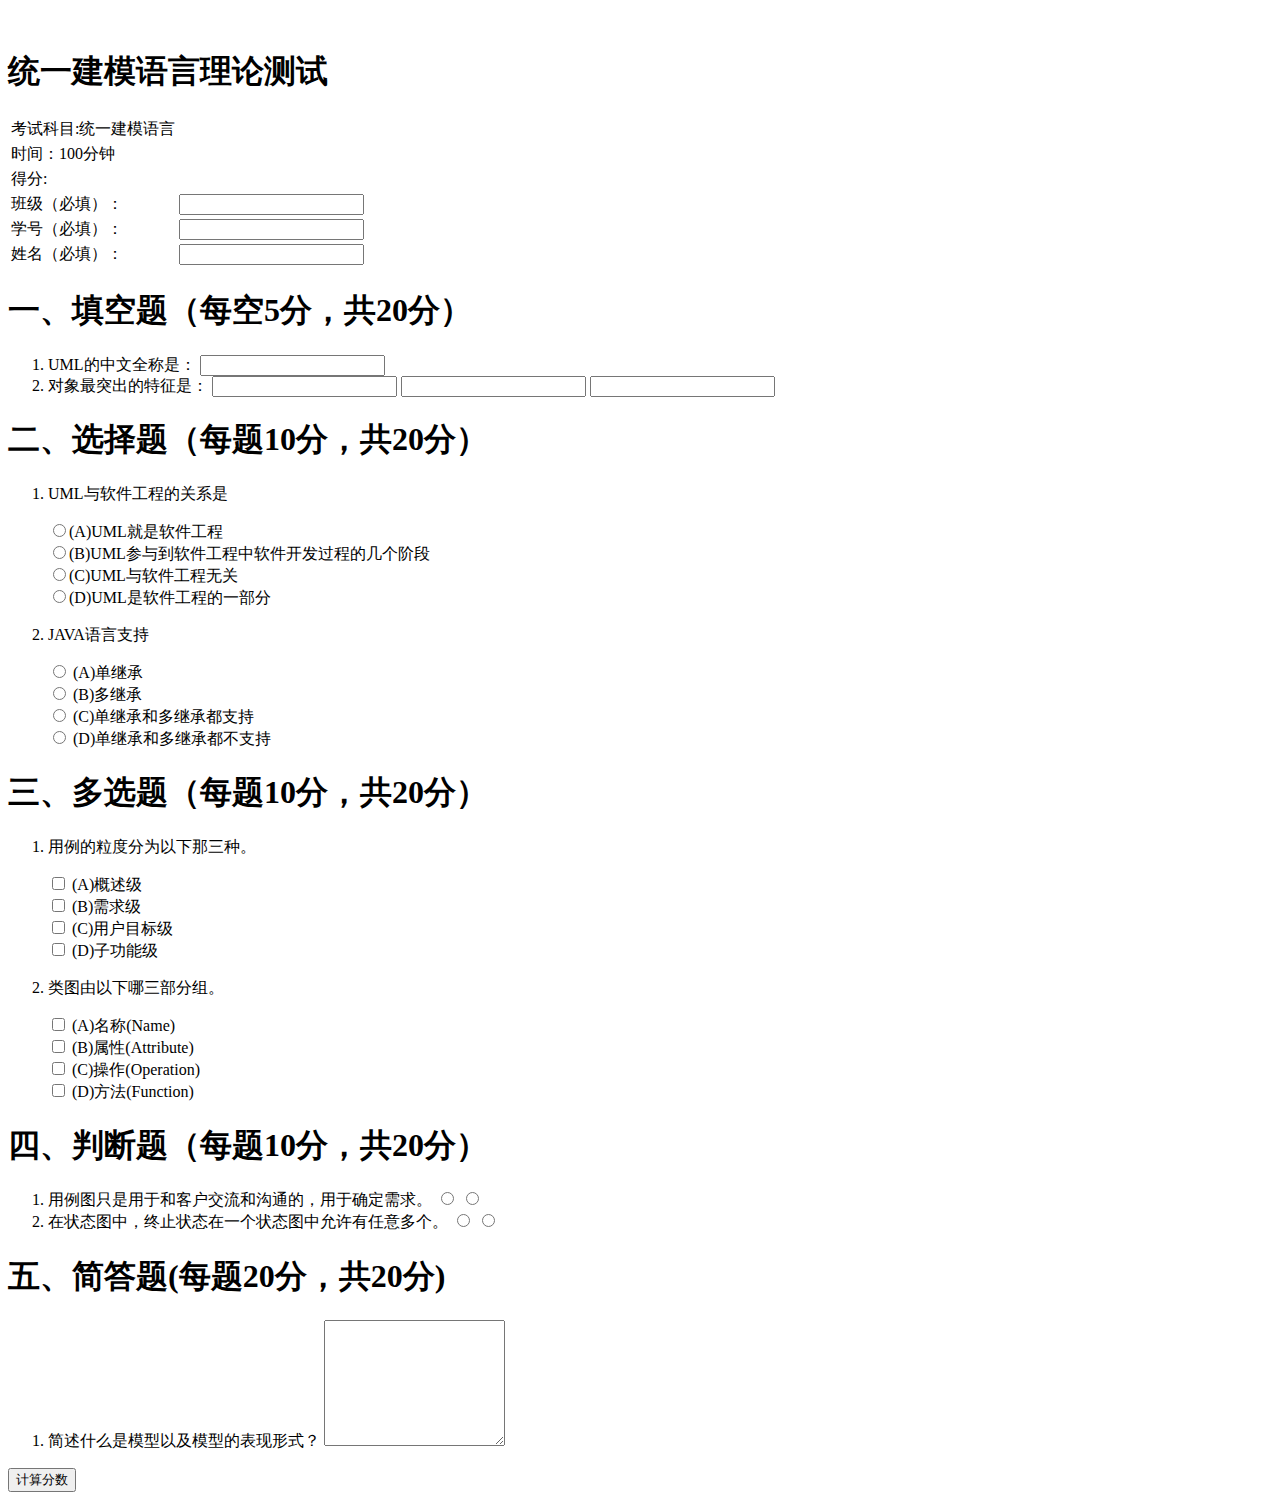
<file: index.html>
<!DOCTYPE html>
<html lang="EN">
<head>
    <meta http-equiv="Content-Type" content="text/html; charset=utf-8"/>
    <title>统一建模语言测试题</title>
</head>
<body>
<form>
    　<header>
    <h1>统一建模语言理论测试</h1>
    <table>
        <tr><td>考试科目:统一建模语言</td></tr>
        <tr><td>时间：100分钟</td></tr>
        <tr><td>得分:</td></tr>
        <tr>
            <td><label for="className">班级（必填）：</label></td>
            <td><input type="text" id="className"></td>
        </tr>
        <tr>
            <td><label for="studentNumber">学号（必填）：</label</td>
            <td><input type="text" id="studentNumber"></td>
        </tr>
        <tr>
            <td><label for="studentName">姓名（必填）：</label></td>
            <td><input type="text" id="studentName"></td>
        </tr>
    </table>
</header>
    <section>
        <header>
            <h1>一、填空题（每空5分，共20分）</h1>
        </header>
        <ol>
            <li>
                <label>UML的中文全称是： <input type="text"></label>
            </li>
            <li>
                <label>对象最突出的特征是：</label>
                <input type="text">
                <input type="text">
                <input type="text">
            </li>
        </ol>
    </section>
    <section>
        <header>
            <h1>二、选择题（每题10分，共20分）</h1>
        </header>
        <ol>
            <li>
                <p>UML与软件工程的关系是</p>
                <input type="radio" value="A">(A)UML就是软件工程
                <br/>
                <input type="radio" value="B">(B)UML参与到软件工程中软件开发过程的几个阶段
                <br/>
                <input type="radio" value="C">(C)UML与软件工程无关
                <br/>
                <input type="radio" value="D">(D)UML是软件工程的一部分
            </li>
            <li>
                <p>JAVA语言支持</p>
                <input type="radio" value="A"> (A)单继承
                <br/>
                <input type="radio" value="B"> (B)多继承
                <br/>
                <input type="radio" value="C"> (C)单继承和多继承都支持
                <br/>
                <input type="radio" value="D"> (D)单继承和多继承都不支持
            </li>
        </ol>
    </section>
    <section>
        <header>
            <h1>三、多选题（每题10分，共20分）</h1>
        </header>
        <ol>
            <li>
                <p>用例的粒度分为以下那三种。</p>
                <input type="checkbox" value="A"> (A)概述级
                <br/>
                <input type="checkbox" value="B"> (B)需求级
                <br/>
                <input type="checkbox" value="C"> (C)用户目标级
                <br/>
                <input type="checkbox" value="D"> (D)子功能级
            </li>
            <li>
                <p>类图由以下哪三部分组。</p>
                <input type="checkbox" value="A"> (A)名称(Name)
                <br/>
                <input type="checkbox" value="B"> (B)属性(Attribute)
                <br/>
                <input type="checkbox" value="C"> (C)操作(Operation)
                <br/>
                <input type="checkbox" value="D"> (D)方法(Function)
            </li>
        </ol>
    </section>
    <section>
        <header>
            <h1>四、判断题（每题10分，共20分）</h1>
        </header>
        <ol>
            <li>
                用例图只是用于和客户交流和沟通的，用于确定需求。
                <input type="radio" value="T">
                <input type="radio" value="F">
            </li>
            <li>
                在状态图中，终止状态在一个状态图中允许有任意多个。
                <input type="radio" value="T">
                <input type="radio" value="F">
            </li>
        </ol>
    </section>
    <section>
        <header>
            <h1>五、简答题(每题20分，共20分)</h1>
        </header>
        <ol>
            <li>
                简述什么是模型以及模型的表现形式？
                <textarea rows="8"></textarea>
            </li>
        </ol>
    </section>
    <button type="button">计算分数</button>
</form>
</body>
</html>
</file>
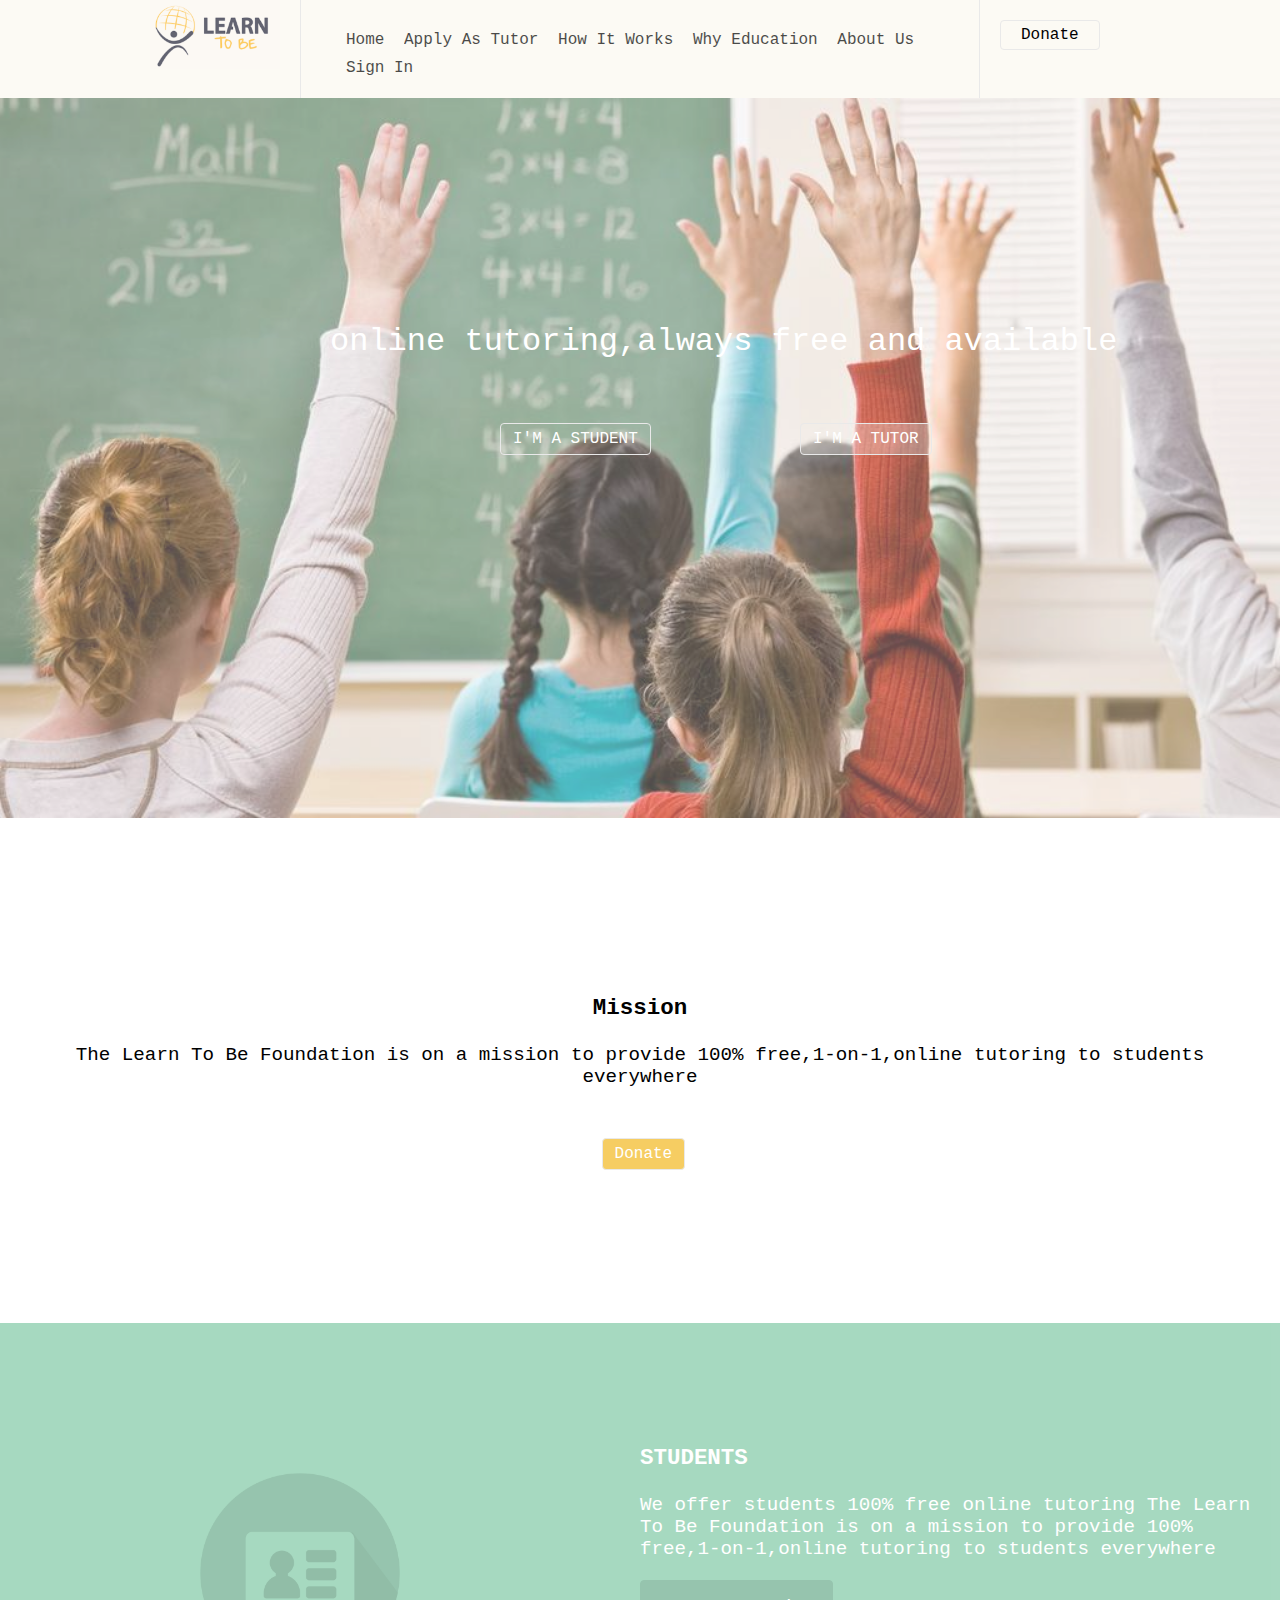
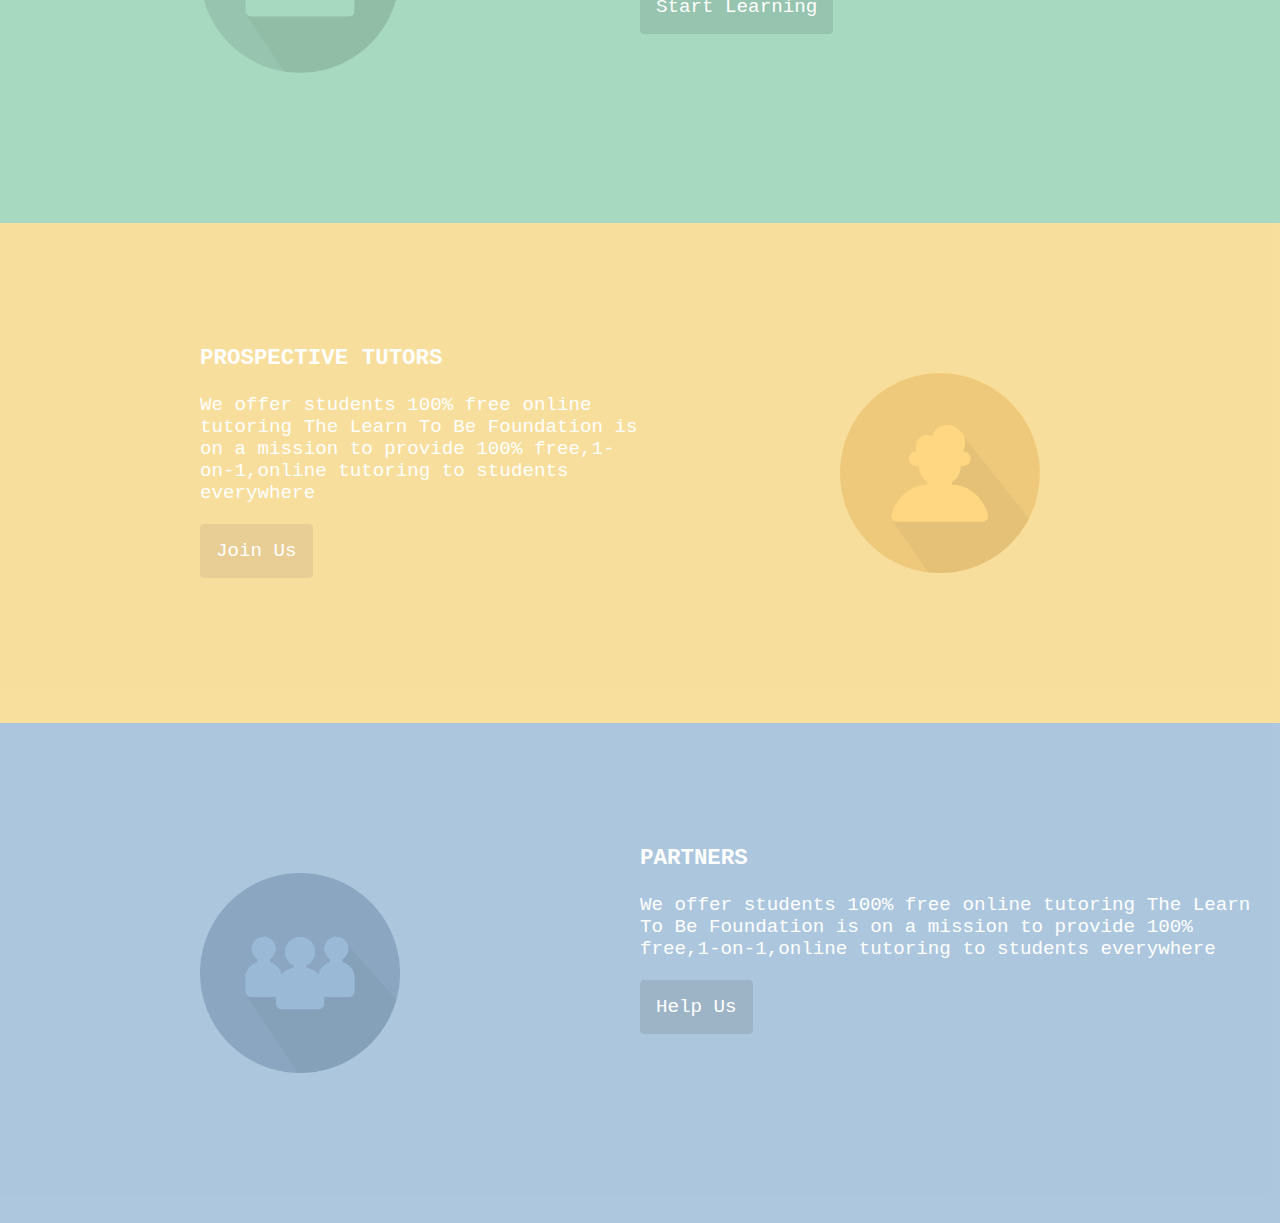
<file: first-day/index.html>
<!DOCTYPE html>
<html lang="en">
<head>
    <meta charset="UTF-8">
    <title>TW first day page</title>
    <link rel="stylesheet" href="index.css">
</head>
<body>


<header>
    <div class="logo">
        <img alt="图片.jpg" src="images/logo.png" class="logoImg">
    </div>
    <div class="navigation">
        <ul>
            <li>Home</li>
            <li>Apply As Tutor</li>
            <li>How It Works</li>
            <li>Why Education</li>
            <li>About Us</li>
            <li>Sign In</li>
        </ul>
    </div>
    <div class="donate">
        <div class="button btn-donate">Donate</div>
    </div>
</header>

<section>
    <img alt="图片.jpg" src="images/hero.png" class="firstImg">
    <div class="fontPosition">
         <span class="font">
             online tutoring,always free and available
         </span>
    </div>
    <div class="button btn-student">I'M A STUDENT</div>
    <div class="button btn-tutor">I'M A TUTOR</div>
</section>


<section class="second">
    <div class="fontPosition">
        <div class="font2">
            <h3>Mission</h3>
            The Learn To Be Foundation is on a mission to provide 100% free,1-on-1,online tutoring to students everywhere
        </div>
    </div>
    <div class="button btn-donate-second">Donate</div>
</section>


<section class="third">
    <div class="divide">
        <img alt="图片.jpg" src="images/1.png" class="thirdImg">
    </div>
    <div class="divide">
        <div class="font3">
            <h3>STUDENTS</h3>
            <span>
                We offer students 100% free online tutoring         The Learn To Be Foundation is on a mission to provide 100% free,1-on-1,online tutoring to students everywhere
            </span>
            <div class="button buttonCommon btn-start-learn">Start Learning</div>
        </div>
    </div>
</section>


<section class="four">
    <div class="divide">
        <div class="font4">
            <h3>PROSPECTIVE TUTORS</h3>
            <span>
                We offer students 100% free online tutoring         The Learn To Be Foundation is on a mission to provide 100% free,1-on-1,online tutoring to students everywhere
            </span>
            <div class="button buttonCommon btn-join">Join Us</div>
        </div>
    </div>
    <div class="divide">
        <img alt="图片.jpg" src="images/2.png" class="fourImg">
    </div>
</section>

<section class="five">
    <div class="divide">
        <img alt="图片.jpg" src="images/3.png" class="fiveImg">
    </div>
    <div class="divide">
        <div class="font3">
            <h3>PARTNERS</h3>
            <span>
                We offer students 100% free online tutoring         The Learn To Be Foundation is on a mission to provide 100% free,1-on-1,online tutoring to students everywhere
            </span>
            <div class="button buttonCommon btn-help">Help Us</div>
        </div>
    </div>
</section>
</body>
</html>
</file>
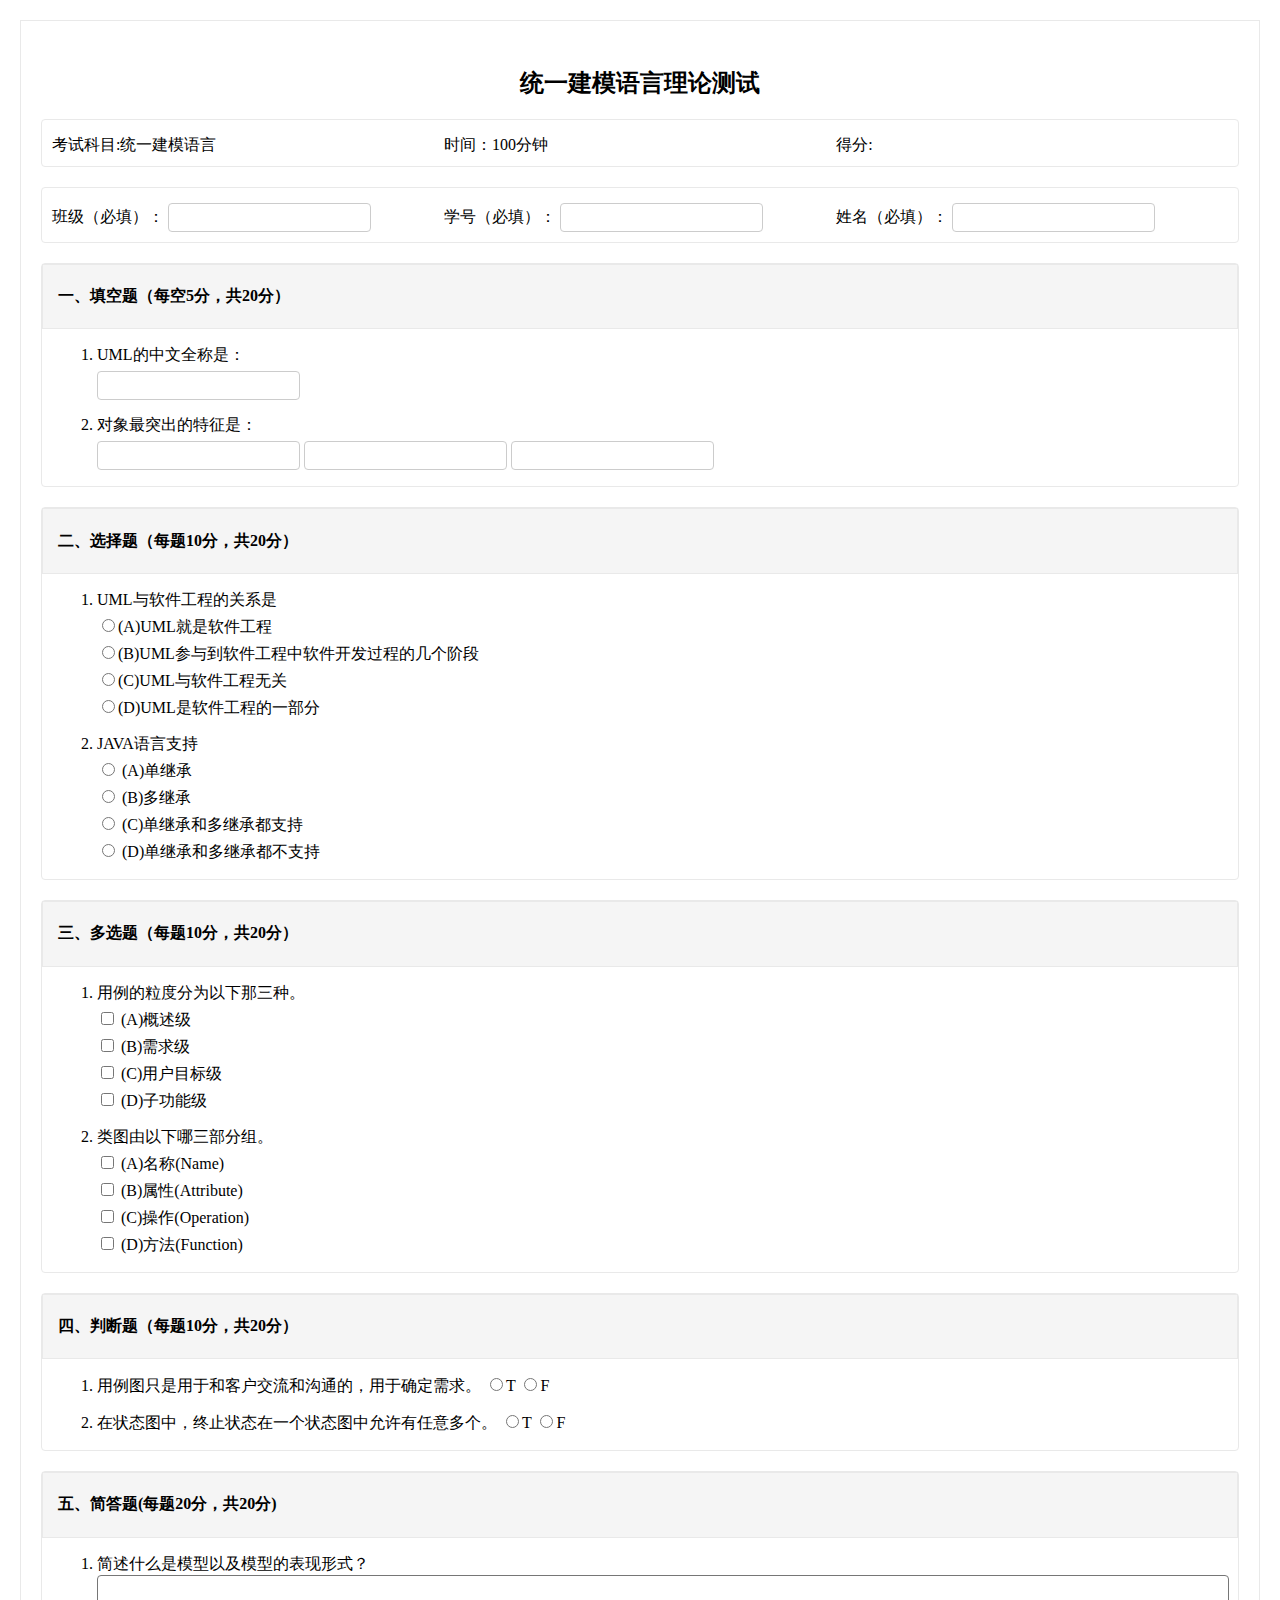
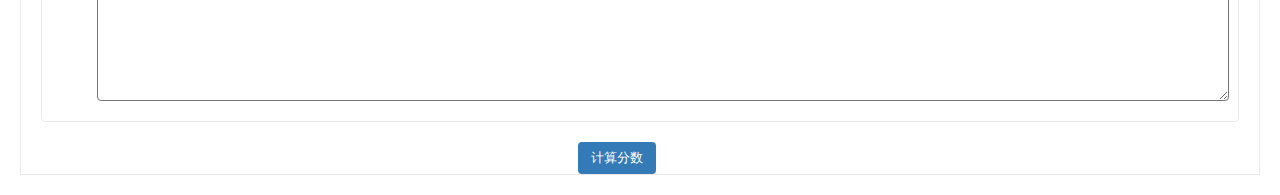
<file: html-css/index.html>
<!DOCTYPE html>
<html lang="EN">
<head>
    <meta http-equiv="Content-Type" content="text/html; charset=utf-8"/>
    <title>统一建模语言测试题</title>
    <link href="index.css" rel="stylesheet"/>
</head>
<body>
<div>　
    <header>
        <div class="header">
            <h2>统一建模语言理论测试</h2>
        </div>
        <div>
            <div class="examInfo">
                <div class="td">
                    <span>考试科目:统一建模语言</span>
                </div>
                <div class="td">
                    <span>时间：100分钟</span>
                </div>
                <div class="td">
                    <span>得分:</span>
                </div>
            </div>
            <div class="userInfo">
                <div class="td">
                    <label for="className">班级（必填）：</label>
                    <input type="text" id="className">
                </div>
                <div class="td">
                    <label for="studentNumber">学号（必填）：</label>
                    <input type="text" id="studentNumber">
                </div>
                <div class="td">
                    <label for="studentName">姓名（必填）：</label>
                    <input type="text" id="studentName">
                </div>
            </div>
        </div>
    </header>
    <section class="panel">
        <header class="title">
            <h4>一、填空题（每空5分，共20分）</h4>
        </header>
        <ol>
            <li>
                <label>UML的中文全称是：</label>
                <div>
                    <input type="text">
                </div>
            </li>
            <li>
                <label>对象最突出的特征是：</label>
                <div>
                    <input type="text">
                    <input type="text">
                    <input type="text">
                </div>
            </li>
        </ol>
    </section>
    <section class="panel">
        <header class="title">
            <h4>二、选择题（每题10分，共20分）</h4>
        </header>
        <ol>
            <li>
                <label>UML与软件工程的关系是</label>
                <div>
                    <input type="radio" value="A">(A)UML就是软件工程
                </div>
                <div>
                    <input type="radio" value="B">(B)UML参与到软件工程中软件开发过程的几个阶段
                </div>
                <div>
                    <input type="radio" value="C">(C)UML与软件工程无关
                </div>
                <div>
                    <input type="radio" value="D">(D)UML是软件工程的一部分
                </div>
            </li>
            <li>
                <label>JAVA语言支持</label>
                <div>
                    <input type="radio" value="A"> (A)单继承
                </div>
                <div>
                    <input type="radio" value="B"> (B)多继承
                </div>
                <div>
                    <input type="radio" value="C"> (C)单继承和多继承都支持
                </div>
                <div>
                    <input type="radio" value="D"> (D)单继承和多继承都不支持
                </div>
            </li>
        </ol>
    </section>
    <section class="panel">
        <header class="title">
            <h4>三、多选题（每题10分，共20分）</h4>
        </header>
        <ol>
            <li>
                <label>用例的粒度分为以下那三种。</label>
                <div>
                    <input type="checkbox" value="A"> (A)概述级
                </div>
                <div>
                    <input type="checkbox" value="B"> (B)需求级
                </div>
                <div>
                    <input type="checkbox" value="C"> (C)用户目标级
                </div>
                <div>
                    <input type="checkbox" value="D"> (D)子功能级
                </div>
            </li>
            <li>
                <label>类图由以下哪三部分组。</label>
                <div>
                    <input type="checkbox" value="A"> (A)名称(Name)
                </div>
                <div>
                    <input type="checkbox" value="B"> (B)属性(Attribute)
                </div>
                <div>
                    <input type="checkbox" value="C"> (C)操作(Operation)
                </div>
                <div>
                    <input type="checkbox" value="D"> (D)方法(Function)
                </div>
            </li>
        </ol>
    </section>
    <section class="panel">
        <header class="title">
            <h4>四、判断题（每题10分，共20分）</h4>
        </header>
        <ol>
            <li>
                <label>用例图只是用于和客户交流和沟通的，用于确定需求。</label>
                <input name="radio1" type="radio" value="T">T
                <input name="radio1" type="radio" value="F">F
            </li>
            <li>
                <label>在状态图中，终止状态在一个状态图中允许有任意多个。</label>
                <input name="radio2" type="radio" value="T">T
                <input name="radio2" type="radio" value="F">F

            </li>
        </ol>
    </section>
    <section class="panel">
        <header class="title">
            <h4>五、简答题(每题20分，共20分)</h4>
        </header>
        <ol>
            <li>
                <label>简述什么是模型以及模型的表现形式？</label>
                <textarea rows="8"></textarea>
            </li>
        </ol>
    </section>
    <div>
        <button type="button">计算分数</button>
    </div>
</div>
</body>
</html>
</file>
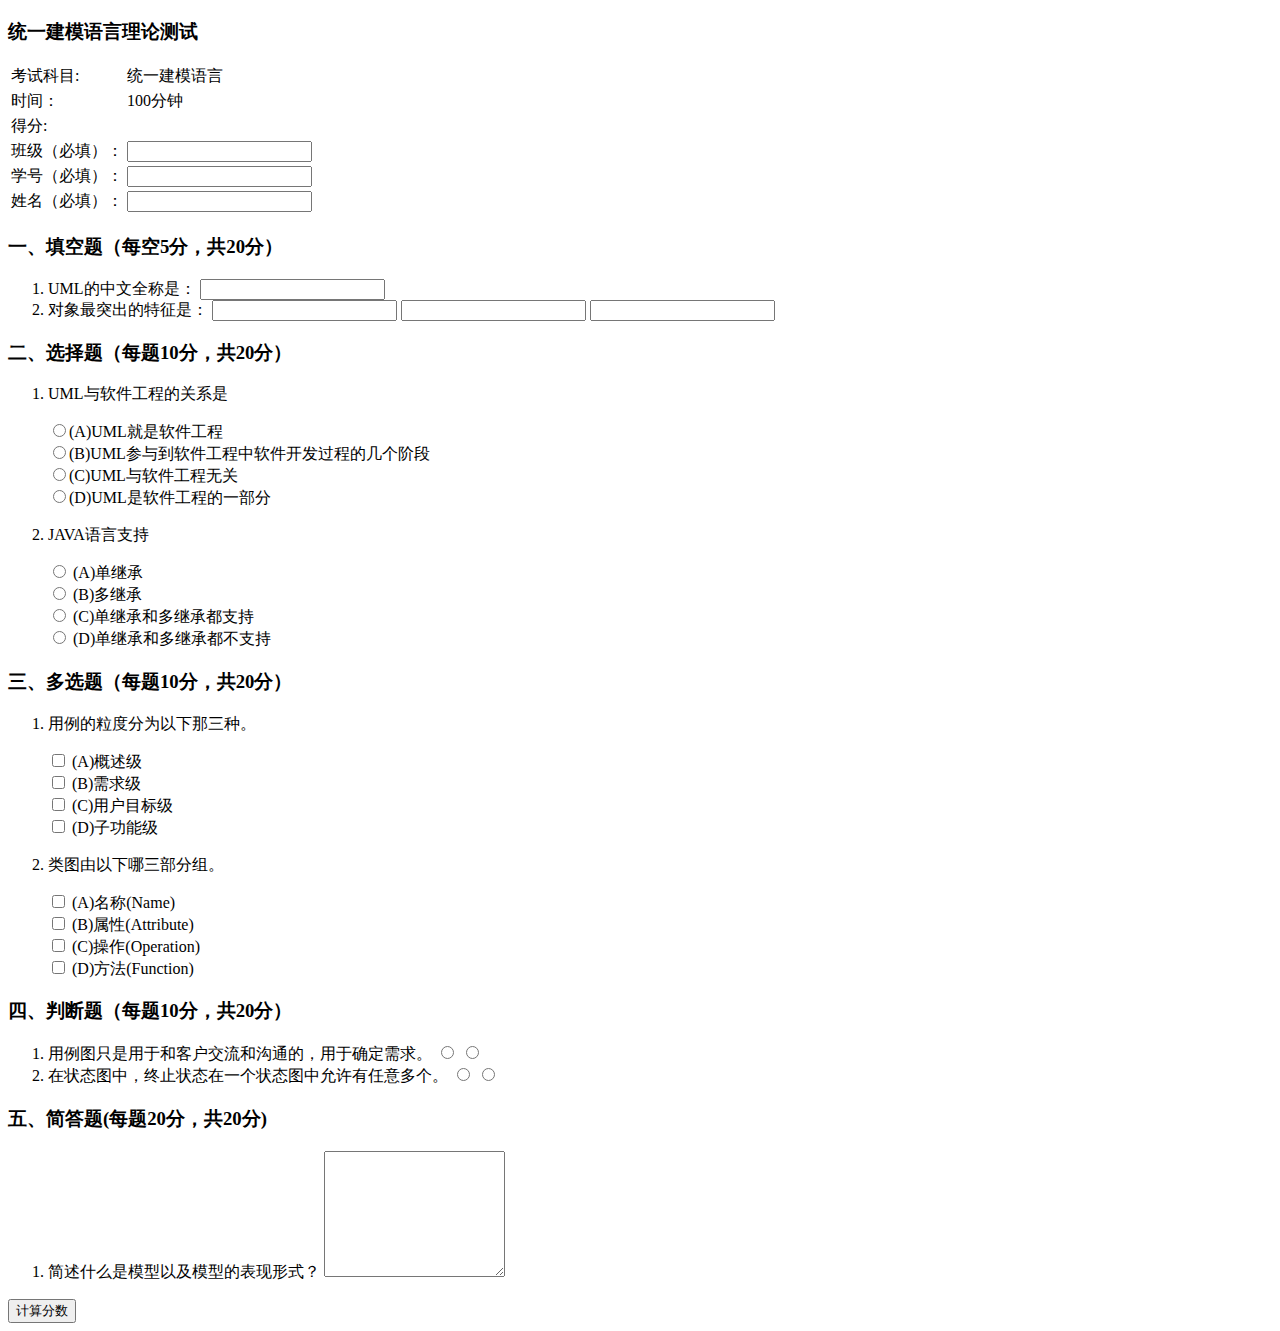
<file: html/index.html>
<!DOCTYPE html>
<html lang="EN">
<head>
    <meta http-equiv="Content-Type" content="text/html; charset=utf-8"/>
    <title>统一建模语言测试题</title>
</head>
<body>
<form>
    <header>
        <h3>统一建模语言理论测试</h3>
        <table>
            <tr>
                <td>考试科目:</td>
                <td>统一建模语言</td>

            </tr>
            <tr>
                <td>时间：</td>
                <td>100分钟</td>

            </tr>
            <tr>
                <td colspan="2">得分:</td>
            </tr>
            <tr>
                <td><label for="className">班级（必填）：</label></td>
                <td><input type="text" id="className"></td>
            </tr>
            <tr>
                <td><label for="studentNumber">学号（必填）：</label</td>
                <td><input type="text" id="studentNumber"></td>
            </tr>
            <tr>
                <td><label for="studentName">姓名（必填）：</label></td>
                <td><input type="text" id="studentName"></td>
            </tr>
        </table>
    </header>
    <section>
        <header>
            <h3>一、填空题（每空5分，共20分）</h3>
        </header>
        <ol>
            <li>
                <label>UML的中文全称是： <input type="text"></label>
            </li>
            <li>
                <label>对象最突出的特征是：</label>
                <input type="text">
                <input type="text">
                <input type="text">
            </li>
        </ol>
    </section>
    <section>
        <header>
            <h3>二、选择题（每题10分，共20分）</h3>
        </header>
        <ol>
            <li>
                <p>UML与软件工程的关系是</p>
                <input type="radio" value="A">(A)UML就是软件工程
                <br/>
                <input type="radio" value="B">(B)UML参与到软件工程中软件开发过程的几个阶段
                <br/>
                <input type="radio" value="C">(C)UML与软件工程无关
                <br/>
                <input type="radio" value="D">(D)UML是软件工程的一部分
            </li>
            <li>
                <p>JAVA语言支持</p>
                <input type="radio" value="A"> (A)单继承
                <br/>
                <input type="radio" value="B"> (B)多继承
                <br/>
                <input type="radio" value="C"> (C)单继承和多继承都支持
                <br/>
                <input type="radio" value="D"> (D)单继承和多继承都不支持
            </li>
        </ol>
    </section>
    <section>
        <header>
            <h3>三、多选题（每题10分，共20分）</h3>
        </header>
        <ol>
            <li>
                <p>用例的粒度分为以下那三种。</p>
                <input type="checkbox" value="A"> (A)概述级
                <br/>
                <input type="checkbox" value="B"> (B)需求级
                <br/>
                <input type="checkbox" value="C"> (C)用户目标级
                <br/>
                <input type="checkbox" value="D"> (D)子功能级
            </li>
            <li>
                <p>类图由以下哪三部分组。</p>
                <input type="checkbox" value="A"> (A)名称(Name)
                <br/>
                <input type="checkbox" value="B"> (B)属性(Attribute)
                <br/>
                <input type="checkbox" value="C"> (C)操作(Operation)
                <br/>
                <input type="checkbox" value="D"> (D)方法(Function)
            </li>
        </ol>
    </section>
    <section>
        <header>
            <h3>四、判断题（每题10分，共20分）</h3>
        </header>
        <ol>
            <li>
                用例图只是用于和客户交流和沟通的，用于确定需求。
                <input type="radio" value="T">
                <input type="radio" value="F">
            </li>
            <li>
                在状态图中，终止状态在一个状态图中允许有任意多个。
                <input type="radio" value="T">
                <input type="radio" value="F">
            </li>
        </ol>
    </section>
    <section>
        <header>
            <h3>五、简答题(每题20分，共20分)</h3>
        </header>
        <ol>
            <li>
                简述什么是模型以及模型的表现形式？
                <textarea rows="8"></textarea>
            </li>
        </ol>
    </section>
    <button type="button">计算分数</button>
</form>
</body>
</html>
</file>
<file: first-day/index.css>
body {
    margin: 0;
    padding: 0;
    font-family: "Courier New";
}

header {
    display: flex;
    background: #fcfaf4;
}

.logo{
    width: 300px;
    border-right: 1px solid #e9e9e9;
    position: relative;
}

.navigation {
    flex: 1;
    margin-top: 10px;
}

.donate{
    width: 300px;
    border-left: 1px solid #e9e9e9;
}

ul li{
    display: inline-block;
    color: black;
    opacity: 0.7;
    padding: 5px;
}

.button {
    color: #fff;
    border-radius: 4px;
    padding: 6px 12px;
    position: absolute;
    border: 1px solid #e9e9e9;
}

.btn-donate {
    margin-left: 20px;
    margin-top: 20px;
    color: black;
    padding: 5px 20px;
}


.btn-student {
    margin-top: -500px;
    margin-left: 500px;
}

.btn-tutor {
    background-color: #f3eeeb4f;
    margin-top: -500px;
    margin-left: 800px;
}

.btn-donate-second {
    background-color: #f6cd62;
    margin-left: 47%;
}

.btn-start-learn {
    background: #7cb69a;
    border-color: #7cb69a;
}

.btn-join {
    background: #e3c17a;
    border-color: #e3c17a;
}

.btn-help {
    background: #85a2ba;
    border-color:#85a2ba;
}

.buttonCommon{
    padding: 15px;
    margin-top: 20px;
}

.font {
    font-size: xx-large;
    position: absolute;
    margin-top: -550px;
    margin-left: 280px;
    color: white;
}

.font2 {
    font-size: larger;
    text-align: center;
}

.font3 {
    color: white;
    font-size: larger;
}

.font4 {
    color: white;
    font-size: larger;
    margin-left: 200px;
}

.fontPosition {
    padding: 50px;
}

.second {
    height: 400px;
}

.third {
    background: #91d0b1;
    height: 500px;
    opacity: 0.8;
}

.four {
    background: #f7d784;
    height: 500px;
    opacity: 0.8;
}

.five {
    background: #98b9d6;
    height: 500px;
    opacity: 0.8;
}

.logoImg {
    width: 130px;
    margin-left: 150px;
}

.firstImg {
    width: 100%;
    opacity: 0.7;
}

.thirdImg, .fourImg, .fiveImg {
    width: 200px;
    margin-top: 50px;
    margin-left: 200px;
}

.divide {
    float: left;
    width: 50%;
    margin-top: 100px;
}
</file>
<file: html-css/index.css>
body {
    margin: 20px;
    border: solid 1px #e9e9e9;
}

div {
    margin-top: 5px;
}

li {
    margin: 15px;
}

input {
    border-radius: 4px;
    padding: 6px 12px;
    border: 1px solid #ccc;
}

button {
    color: #fff;
    border-radius: 4px;
    border: 1px solid transparent;
    padding: 6px 12px;
    background-color: #337ab7;
    margin-left: 45%;
}

textarea {
    width: 100%;
    border-radius: 4px;
}

.panel {
    margin: 20px;
    border: 1px solid #e9e9e9;
    border-radius: 4px;
}

.title {
    background-color: #f5f5f5;
    border: 1px solid #e9e9e9;
    text-indent: 15px;
}

.header {
    text-align: center;
}

.examInfo, .userInfo {
    border: 1px solid #e9e9e9;
    padding: 10px;
    margin: 20px;
    border-radius: 4px;
}

.td {
    display: inline-block;
    width: 33%;
}
</file>
